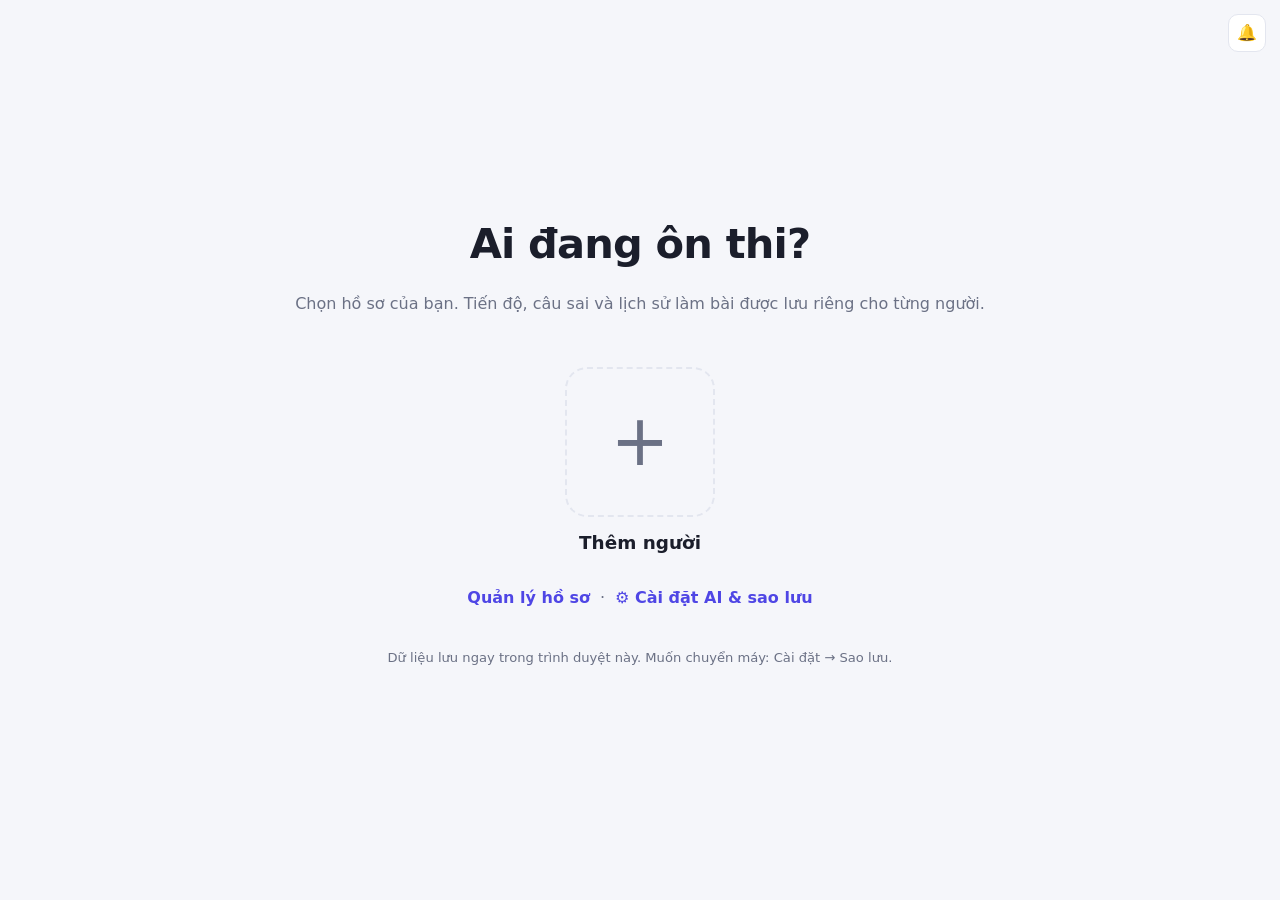
<file: index.html>
<!doctype html>
<html lang="vi">
<head>
<meta charset="utf-8">
<meta name="viewport" content="width=device-width, initial-scale=1">
<title>FE Study · Ôn thi trắc nghiệm</title>
<link rel="stylesheet" href="assets/style.css">
<script>try{var t=localStorage.getItem('fe-theme');if(t)document.documentElement.dataset.theme=t;}catch(e){}</script>
</head>
<body>
<div id="app"></div>
<div id="toasts"></div>
<noscript>Cần bật JavaScript để dùng trang này.</noscript>

<!-- Ngân hàng câu hỏi có sẵn. Thêm môn khác: tạo data/<mã>.js rồi thêm một dòng script ở đây
     (hoặc dùng nút "Nhập ngân hàng câu hỏi" ngay trong trang, không cần sửa file). -->
<script src="data/csi106.js"></script>
<script src="data/cea201.js"></script>
<script src="data/prf192.js"></script>
<script src="data/ssa101.js"></script>
<script src="data/explanations.js"></script>
<script src="data/changelog.js"></script>
<script src="assets/config.js"></script>
<script src="assets/parser.js"></script>
<script src="assets/translate-core.js"></script>
<script src="assets/eos.js"></script>
<script src="assets/app.js"></script>
</body>
</html>
</file>
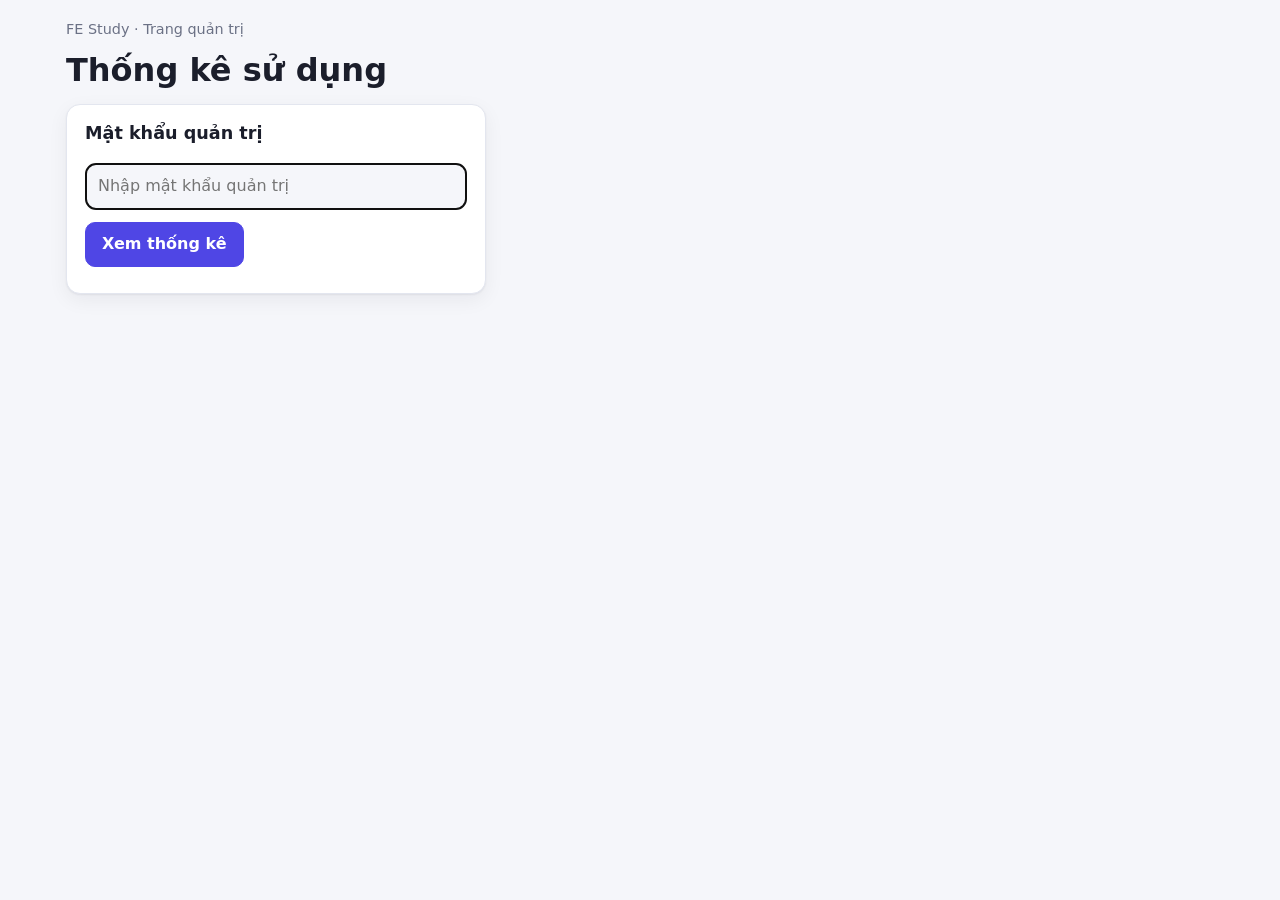
<file: admin.html>
<!doctype html>
<html lang="vi">
<head>
<meta charset="utf-8">
<meta name="viewport" content="width=device-width, initial-scale=1">
<meta name="robots" content="noindex, nofollow">
<title>Thống kê · FE Study</title>
<link rel="stylesheet" href="assets/style.css">
<script>try{var t=localStorage.getItem('fe-theme');if(t)document.documentElement.dataset.theme=t;}catch(e){}</script>
<style>
  .grid{display:grid;grid-template-columns:repeat(auto-fill,minmax(135px,1fr));gap:12px;margin:14px 0}
  .stat{min-width:0}
  .bars{display:flex;align-items:flex-end;gap:6px;height:150px;margin-top:10px}
  .bcol{flex:1;min-width:0;height:100%;display:flex;flex-direction:column;align-items:center;justify-content:flex-end;gap:3px}
  .bcol i{display:block;width:100%;background:var(--accent);border-radius:6px 6px 0 0;min-height:2px}
  .bcol.ai i{background:var(--ok)}
  .bcol b{font-size:.75rem}
  .bcol span{font-size:.68rem;color:var(--muted)}
  table.t{width:100%;border-collapse:collapse;font-size:.92rem}
  table.t th,table.t td{padding:8px 10px;text-align:right;border-bottom:1px solid var(--line)}
  table.t th:first-child,table.t td:first-child{text-align:left}
  table.t th{color:var(--muted);font-weight:600;font-size:.8rem}
  .meter{height:8px;background:var(--line);border-radius:99px;overflow:hidden;min-width:70px}
  .meter i{display:block;height:100%;background:var(--accent)}
  .login{max-width:420px}
  .login input{width:100%;padding:10px 12px;border:1px solid var(--line);border-radius:10px;background:var(--bg);margin:6px 0 12px}
  .note{font-size:.82rem;color:var(--muted)}
  .err{color:var(--bad);margin:8px 0}
</style>
</head>
<body>
<main class="wrap">
  <div class="crumb">FE Study · Trang quản trị</div>
  <div class="row" style="margin:6px 0 14px"><h1>Thống kê sử dụng</h1><span class="grow"></span>
    <button class="btn sm" id="refresh" hidden>↻ Làm mới</button><button class="btn sm" id="logout" hidden>Thoát</button></div>

  <section class="panel login" id="loginBox">
    <h2>Mật khẩu quản trị</h2>
    <input type="password" id="code" autocomplete="off" placeholder="Nhập mật khẩu quản trị" autofocus>
    <button class="btn pri" id="go">Xem thống kê</button>
    <div class="err" id="err"></div>
  </section>

  <div id="out" hidden>
    <div class="grid" id="cards"></div>
    <section class="panel"><h2>Thiết bị hoạt động mỗi ngày (14 ngày)</h2><div class="bars" id="dailyBars"></div></section>
    <section class="panel"><h2>Theo môn học</h2><div style="overflow-x:auto"><table class="t" id="subjTable"></table></div></section>
    <section class="panel"><h2>AI giải thích</h2>
      <div class="grid" id="aiCards"></div>
      <div class="row sm" style="margin-bottom:6px"><label for="price">Giá mỗi lượt AI (đồng):</label><input id="price" type="number" step="0.1" min="0" style="width:90px;padding:6px 8px;border:1px solid var(--line);border-radius:8px;background:var(--bg)"></div>
      <div class="bars" id="aiBars"></div>
    </section>
    <p class="note">• Số liệu đếm theo <b>thiết bị/trình duyệt</b> (mã ngẫu nhiên, không lưu tên hay IP), nên một người dùng 2 máy tính là 2.<br>
    • Ngày tính theo giờ UTC (chậm hơn giờ Việt Nam khoảng 7 giờ). Dữ liệu theo môn chỉ có từ lúc bật thống kê.</p>
  </div>
</main>
<script src="assets/config.js"></script>
<script>
(() => {
  const CFG = window.FE_CONFIG || {}, $ = id => document.getElementById(id);
  const SUBJECTS = ['CSI106', 'CEA201', 'MAE101', 'PRF192', 'SSA101'];
  const fmt = n => Number(n || 0).toLocaleString('vi-VN');
  const el = (tag, cls, text) => { const e = document.createElement(tag); if (cls) e.className = cls; if (text != null) e.textContent = text; return e; };
  const store = { get: k => { try { return sessionStorage.getItem(k); } catch (_) { return null; } }, set: (k, v) => { try { v == null ? sessionStorage.removeItem(k) : sessionStorage.setItem(k, v); } catch (_) {} } };
  let last = null;

  async function fetchStats(code) {
    if (!CFG.supabaseUrl || !CFG.supabaseAnonKey) throw new Error('Trang chưa cấu hình máy chủ (assets/config.js trống)');
    const ctl = new AbortController(), t = setTimeout(() => ctl.abort(), 30000);
    try {
      const r = await fetch(CFG.supabaseUrl.replace(/\/$/, '') + '/functions/v1/' + (CFG.aiFunction || 'ai'), {
        method: 'POST', signal: ctl.signal,
        headers: { apikey: CFG.supabaseAnonKey, authorization: 'Bearer ' + CFG.supabaseAnonKey, 'content-type': 'application/json' },
        body: JSON.stringify({ action: 'stats', admin: code }),
      });
      const j = await r.json().catch(() => ({}));
      if (!r.ok) throw new Error(j.error || j.message || 'Lỗi máy chủ ' + r.status);
      return j.stats;
    } catch (e) { throw new Error(e.name === 'AbortError' ? 'Máy chủ phản hồi quá lâu' : e.message); }
    finally { clearTimeout(t); }
  }

  function stat(label, value, sub) {
    const d = el('div', 'stat'); d.appendChild(el('b', null, value)); d.appendChild(el('span', null, label));
    if (sub) { d.appendChild(el('div', 'note', sub)); } return d;
  }
  function days14(todayStr) { // 14 ngày UTC kết thúc ở "hôm nay" của máy chủ
    const base = new Date(todayStr + 'T00:00:00Z').getTime(), out = [];
    for (let i = 13; i >= 0; i--) out.push(new Date(base - i * 86400000).toISOString().slice(0, 10));
    return out;
  }
  function bars(box, series, today, cls) {
    box.replaceChildren();
    const map = Object.fromEntries((series || []).map(x => [String(x.day).slice(0, 10), x.n]));
    const days = days14(today), max = Math.max(1, ...days.map(d => map[d] || 0));
    days.forEach(d => {
      const n = map[d] || 0, col = el('div', 'bcol ' + (cls || ''));
      col.title = d + ': ' + n;
      col.appendChild(el('b', null, n ? String(n) : ''));
      const bar = el('i'); bar.style.height = Math.max(2, n / max * 100) + '%'; col.appendChild(bar);
      col.appendChild(el('span', null, d.slice(8) + '/' + d.slice(5, 7)));
      box.appendChild(col);
    });
  }

  function render(s) {
    last = s;
    const c = $('cards'); c.replaceChildren(
      stat('Tổng thiết bị đã dùng', fmt(s.devices_total)),
      stat('Hoạt động hôm nay', fmt(s.active_today)),
      stat('Hoạt động 7 ngày qua', fmt(s.active_7d)),
      stat('Thiết bị mới (7 ngày)', fmt(s.new_7d)),
      stat('Quay lại (≥2 ngày / 7 ngày)', fmt(s.returning_7d)),
    );
    bars($('dailyBars'), s.daily, s.today);

    const rows = new Map((s.subjects || []).map(x => [x.subject, x]));
    const codes = [...SUBJECTS, ...[...rows.keys()].filter(k => !SUBJECTS.includes(k))];
    const maxDev = Math.max(1, ...codes.map(k => (rows.get(k) || {}).devices || 0));
    const t = $('subjTable'); t.replaceChildren();
    const head = el('tr'); ['Môn', 'Thiết bị đã mở', 'Trong 7 ngày', 'Bài đã nộp', 'Câu đã trả lời', ''].forEach(h => head.appendChild(el('th', null, h))); t.appendChild(head);
    codes.forEach(k => {
      const x = rows.get(k) || { devices: 0, devices_7d: 0, sessions: 0, answers: 0 }, tr = el('tr');
      [k, fmt(x.devices), fmt(x.devices_7d), fmt(x.sessions), fmt(x.answers)].forEach(v => tr.appendChild(el('td', null, v)));
      const td = el('td'), m = el('div', 'meter'), i = el('i'); i.style.width = (x.devices / maxDev * 100) + '%'; m.appendChild(i); td.appendChild(m); tr.appendChild(td);
      t.appendChild(tr);
    });

    const price = parseFloat($('price').value) || 0;
    $('aiCards').replaceChildren(
      stat('Giải thích đã lưu (dùng chung)', fmt(s.explanations)),
      stat('Bản dịch đã lưu', fmt(s.translations)),
      stat('Lượt AI hôm nay', fmt(s.ai_today), '≈ ' + fmt(Math.round(s.ai_today * price)) + ' đ'),
      stat('Tổng lượt AI đã gọi', fmt(s.ai_total), '≈ ' + fmt(Math.round(s.ai_total * price)) + ' đ'),
      stat('Thiết bị đã dùng AI', fmt(s.ai_devices)),
    );
    bars($('aiBars'), s.ai_daily, s.today, 'ai');
    $('loginBox').hidden = true; $('out').hidden = false; $('refresh').hidden = false; $('logout').hidden = false;
  }

  async function load(code) {
    $('err').textContent = ''; $('go').disabled = true; $('go').textContent = 'Đang tải…';
    try { const s = await fetchStats(code); store.set('fe-admin', code); render(s); }
    catch (e) { $('err').textContent = e.message; store.set('fe-admin', null); $('loginBox').hidden = false; $('out').hidden = true; $('refresh').hidden = true; $('logout').hidden = true; }
    finally { $('go').disabled = false; $('go').textContent = 'Xem thống kê'; }
  }

  try { $('price').value = localStorage.getItem('fe-price') || '18.9'; } catch (_) { $('price').value = '18.9'; }
  $('price').addEventListener('input', () => { try { localStorage.setItem('fe-price', $('price').value); } catch (_) {} if (last) render(last); });
  $('go').onclick = () => { const c = $('code').value; if (c) load(c); else $('err').textContent = 'Hãy nhập mật khẩu'; };
  $('code').addEventListener('keydown', e => { if (e.key === 'Enter') $('go').click(); });
  $('refresh').onclick = () => { const c = store.get('fe-admin'); if (c) load(c); };
  $('logout').onclick = () => { store.set('fe-admin', null); location.reload(); };
  const saved = store.get('fe-admin'); if (saved) load(saved);
})();
</script>
</body>
</html>
</file>
<file: assets/style.css>
:root{
  --bg:#f5f6fa;--card:#fff;--ink:#1b1e2b;--muted:#6b7185;--line:#e3e6ef;--accent:#4f46e5;--accent-ink:#fff;
  --ok:#16a34a;--ok-bg:#e8f7ee;--bad:#dc2626;--bad-bg:#fdeceb;--warn:#d97706;--warn-bg:#fff4e0;--vi:#0f766e;--vi-bg:#eef8f6;
  --shadow:0 1px 2px rgba(20,24,40,.06),0 6px 20px rgba(20,24,40,.06);--r:14px;
}
@media (prefers-color-scheme:dark){:root:not([data-theme="light"]){
  --bg:#0f111a;--card:#181b27;--ink:#e8eaf3;--muted:#98a0b8;--line:#2a2f42;--accent:#8b83ff;--accent-ink:#0f111a;
  --ok:#4ade80;--ok-bg:#12281b;--bad:#f87171;--bad-bg:#2d1618;--warn:#fbbf24;--warn-bg:#2b2210;--vi:#5eead4;--vi-bg:#10231f;--shadow:0 6px 24px rgba(0,0,0,.35)}}
:root[data-theme="dark"]{
  --bg:#0f111a;--card:#181b27;--ink:#e8eaf3;--muted:#98a0b8;--line:#2a2f42;--accent:#8b83ff;--accent-ink:#0f111a;
  --ok:#4ade80;--ok-bg:#12281b;--bad:#f87171;--bad-bg:#2d1618;--warn:#fbbf24;--warn-bg:#2b2210;--vi:#5eead4;--vi-bg:#10231f;--shadow:0 6px 24px rgba(0,0,0,.35)}

*{box-sizing:border-box}
html,body{margin:0}
body{background:var(--bg);color:var(--ink);font:16px/1.55 system-ui,-apple-system,"Segoe UI",Roboto,sans-serif;-webkit-font-smoothing:antialiased}
button,input,select{font:inherit;color:inherit}
button{cursor:pointer}
h1,h2,h3,h4{margin:0;line-height:1.25}
.wrap{max-width:1180px;margin:0 auto;padding:0 16px 56px}
.muted{color:var(--muted)}
.sm{font-size:.86rem}
.row{display:flex;align-items:center;gap:10px;flex-wrap:wrap}
.grow{flex:1}
code{background:var(--line);padding:1px 5px;border-radius:5px;font-size:.9em}

/* buttons */
.btn{border:1px solid var(--line);background:var(--card);padding:9px 16px;border-radius:10px;font-weight:600;transition:.12s}
.btn:hover{border-color:var(--accent)}
.btn.pri{background:var(--accent);color:var(--accent-ink);border-color:var(--accent)}
.btn.pri:hover{filter:brightness(1.08)}
.btn.danger{color:var(--bad)}
.btn.sm{padding:5px 11px;font-size:.86rem;border-radius:8px}
.btn.big{padding:13px 26px;font-size:1.05rem;border-radius:12px}
.btn:disabled{opacity:.45;cursor:not-allowed}
.link{background:none;border:0;color:var(--accent);padding:2px 0;font-weight:600}
.link:hover{text-decoration:underline}
.icon-btn{border:1px solid var(--line);background:var(--card);width:38px;height:38px;border-radius:10px;display:grid;place-items:center}

/* topbar */
.topbar{position:sticky;top:0;z-index:20;background:color-mix(in srgb,var(--bg) 88%,transparent);backdrop-filter:blur(8px);border-bottom:1px solid var(--line)}
.topbar .wrap{display:flex;align-items:center;gap:12px;padding-top:10px;padding-bottom:10px}
.brand{font-weight:800;letter-spacing:-.02em;font-size:1.15rem;background:none;border:0;padding:0;display:flex;align-items:center;gap:8px}
.brand i{width:28px;height:28px;border-radius:8px;background:var(--accent);color:var(--accent-ink);display:grid;place-items:center;font-style:normal;font-size:.9rem}
.chip-user{display:flex;align-items:center;gap:8px;border:1px solid var(--line);background:var(--card);border-radius:999px;padding:4px 14px 4px 4px;font-weight:600}
.av{width:30px;height:30px;border-radius:50%;display:grid;place-items:center;color:#fff;font-weight:700;flex:none}

/* profile picker */
.who{min-height:100vh;display:flex;flex-direction:column;align-items:center;justify-content:center;padding:32px 16px;text-align:center}
.who h1{font-size:clamp(1.8rem,4vw,2.6rem);letter-spacing:-.02em;margin-bottom:6px}
.tiles{display:flex;flex-wrap:wrap;gap:22px;justify-content:center;margin:34px 0 26px;max-width:900px}
.tile{width:150px;cursor:pointer;position:relative;background:none;border:0;padding:0;color:inherit}
.tile .face{width:150px;height:150px;border-radius:22px;display:grid;place-items:center;color:#fff;font-size:3.4rem;font-weight:800;box-shadow:var(--shadow);transition:.15s;overflow:hidden}
.tile:hover .face,.tile:focus-visible .face{transform:translateY(-4px) scale(1.04);outline:3px solid var(--accent);outline-offset:3px}
.tile .nm{margin-top:12px;font-size:1.15rem;font-weight:700;overflow:hidden;text-overflow:ellipsis;white-space:nowrap}
.tile.add .face{background:transparent;border:2.5px dashed var(--line);color:var(--muted);font-size:4.4rem;font-weight:300;box-shadow:none}
.tile.add:hover .face{border-color:var(--accent);color:var(--accent);outline:0}
.tile .tools{position:absolute;top:8px;right:8px;display:flex;gap:6px}
.tile .tools span{width:30px;height:30px;border-radius:50%;background:rgba(0,0,0,.55);color:#fff;display:grid;place-items:center;font-size:.9rem}

/* home */
.hero{padding:30px 0 10px}
.hero h1{font-size:1.7rem;letter-spacing:-.02em}
.totals{display:flex;gap:14px;flex-wrap:wrap;margin:18px 0 6px}
.stat{background:var(--card);border:1px solid var(--line);border-radius:var(--r);padding:14px 20px;min-width:140px}
.stat b{display:block;font-size:1.9rem;line-height:1.1;letter-spacing:-.02em}
.stat span{color:var(--muted);font-size:.88rem}
.stat.main{background:var(--accent);color:var(--accent-ink);border-color:var(--accent)}
.stat.main span{color:inherit;opacity:.85}
.subjects{display:grid;grid-template-columns:repeat(auto-fill,minmax(210px,1fr));gap:16px;margin-top:18px}
.scard{background:var(--card);border:1px solid var(--line);border-radius:var(--r);padding:18px;text-align:left;box-shadow:var(--shadow);transition:.15s;position:relative;overflow:hidden;color:inherit}
.scard:hover{transform:translateY(-3px);border-color:var(--c)}
.scard::before{content:"";position:absolute;inset:0 0 auto 0;height:5px;background:var(--c)}
.scard .ic{font-size:1.7rem}
.scard h3{font-size:1.25rem;margin:8px 0 2px}
.scard .nm{color:var(--muted);font-size:.85rem;min-height:2.6em}
.scard .cnt{font-size:1.6rem;font-weight:800;margin-top:10px}
.scard .cnt small{font-size:.85rem;font-weight:500;color:var(--muted)}
.bar{height:8px;background:var(--line);border-radius:99px;overflow:hidden;margin:8px 0 6px}
.bar>i{display:block;height:100%;background:var(--c,var(--accent));border-radius:99px}
.banner{background:var(--warn-bg);border:1px solid var(--warn);color:var(--ink);border-radius:var(--r);padding:12px 16px;margin-top:16px;display:flex;gap:12px;align-items:center;flex-wrap:wrap}

/* subject page */
.crumb{padding:18px 0 4px;color:var(--muted);font-size:.9rem}
.crumb button{color:var(--accent)}
.shead{display:flex;align-items:center;gap:14px;flex-wrap:wrap;margin:6px 0 14px}
.shead .ic{width:54px;height:54px;border-radius:14px;display:grid;place-items:center;font-size:1.7rem;background:var(--c);color:#fff}
.shead h1{font-size:1.6rem}
.cols{display:grid;grid-template-columns:minmax(0,1.15fr) minmax(0,1fr);gap:18px;align-items:start}
@media (max-width:860px){.cols{grid-template-columns:1fr}}
.panel{background:var(--card);border:1px solid var(--line);border-radius:var(--r);padding:18px;box-shadow:var(--shadow)}
.panel+.panel{margin-top:16px}
.panel h2{font-size:1.1rem;margin-bottom:12px}
.fld{margin:14px 0}
.fld>label,.fld>.lb{display:block;font-weight:600;font-size:.9rem;margin-bottom:6px}
.fld input[type=number]{width:110px;padding:8px 10px;border:1px solid var(--line);border-radius:9px;background:var(--bg)}
.seg{display:flex;flex-wrap:wrap;gap:8px}
.seg button,.chips button{border:1px solid var(--line);background:var(--bg);border-radius:999px;padding:6px 13px;font-size:.88rem;font-weight:600}
.seg button.on,.chips button.on{background:var(--accent);border-color:var(--accent);color:var(--accent-ink)}
.chips{display:flex;flex-wrap:wrap;gap:7px}
.chips button small{opacity:.75;font-weight:500;margin-left:3px}
.sw{display:flex;align-items:center;gap:10px;margin:8px 0;cursor:pointer;font-size:.95rem}
.sw input{width:18px;height:18px;accent-color:var(--accent)}
.summary{background:var(--bg);border:1px dashed var(--line);border-radius:10px;padding:10px 14px;margin:14px 0;font-size:.95rem}
.summary.warn{background:var(--warn-bg);border-color:var(--warn)}
.boxes{display:grid;grid-template-columns:1fr 1fr;gap:10px}
.mini{background:var(--bg);border:1px solid var(--line);border-radius:12px;padding:12px;text-align:left}
.mini b{font-size:1.5rem;display:block}
.mini.bad b{color:var(--bad)}
.mini.ok b{color:var(--ok)}
.mini.act{cursor:pointer}
.mini.act:hover{border-color:var(--accent)}
.list{display:flex;flex-direction:column;gap:8px}
.item{display:flex;align-items:center;gap:12px;padding:10px 12px;border:1px solid var(--line);border-radius:11px;background:var(--bg);text-align:left;width:100%}
.item:hover{border-color:var(--accent)}
.pill{display:inline-block;padding:2px 10px;border-radius:999px;font-size:.78rem;font-weight:700}
.pill.ok{background:var(--ok-bg);color:var(--ok)}
.pill.bad{background:var(--bad-bg);color:var(--bad)}
.pill.warn{background:var(--warn-bg);color:var(--warn)}
.pill.gray{background:var(--line);color:var(--muted)}
.score-s{font-weight:800;font-size:1.15rem;min-width:46px}

/* exam */
.xbar{position:sticky;top:0;z-index:20;background:var(--card);border-bottom:1px solid var(--line)}
.xbar .wrap{display:flex;align-items:center;gap:12px;padding-top:10px;padding-bottom:10px}
.timer{font-variant-numeric:tabular-nums;font-weight:800;font-size:1.25rem;background:var(--bg);border:1px solid var(--line);border-radius:10px;padding:4px 12px}
.timer.low{color:var(--bad);border-color:var(--bad)}
.prog{font-size:.88rem;color:var(--muted)}
.prog b.ok{color:var(--ok)}.prog b.bad{color:var(--bad)}
.vi-btn{border:1.5px solid var(--vi);color:var(--vi);background:transparent;border-radius:999px;padding:6px 14px;font-weight:700;font-size:.9rem}
.vi-btn.on{background:var(--vi);color:var(--bg)}
.xbody{display:grid;grid-template-columns:minmax(0,1fr) 270px;gap:18px;padding-top:18px;align-items:start}
@media (max-width:900px){.xbody{grid-template-columns:1fr}.palette-wrap{order:2}}
.qcard{background:var(--card);border:1px solid var(--line);border-radius:var(--r);padding:22px;box-shadow:var(--shadow)}
.qmeta{display:flex;align-items:center;gap:8px;flex-wrap:wrap;color:var(--muted);font-size:.85rem;margin-bottom:12px}
.qmeta .num{color:var(--ink);font-weight:800;font-size:1rem}
.tag{background:var(--bg);border:1px solid var(--line);border-radius:6px;padding:1px 8px;font-size:.78rem}
.qmeta .tools{margin-left:auto;display:flex;gap:6px}
.tg{border:1px solid var(--line);background:var(--bg);border-radius:8px;padding:3px 10px;font-size:.84rem;font-weight:600}
.tg.on{background:var(--warn-bg);border-color:var(--warn);color:var(--warn)}
.q-en{font-size:1.18rem;font-weight:600;line-height:1.5;white-space:pre-wrap}
.q-vi,.o-vi,.e-vi{color:var(--vi);background:var(--vi-bg);border-left:3px solid var(--vi);font-size:.87rem;line-height:1.45;font-weight:400;border-radius:0 8px 8px 0;padding:4px 10px;margin-top:7px}
.q-vi{margin-top:10px}
.o-vi{margin-top:5px;padding:2px 8px;font-size:.83rem}
.opts{list-style:none;margin:18px 0 0;padding:0;display:flex;flex-direction:column;gap:10px}
.opt{width:100%;display:flex;gap:12px;align-items:flex-start;text-align:left;border:1.5px solid var(--line);background:var(--card);border-radius:12px;padding:12px 14px;transition:.1s}
.opt:not(:disabled):hover{border-color:var(--accent);background:color-mix(in srgb,var(--accent) 6%,var(--card))}
.opt .ltr{flex:none;width:30px;height:30px;border-radius:50%;border:1.5px solid var(--line);display:grid;place-items:center;font-weight:700;font-size:.9rem;background:var(--bg)}
.opt .otxt{flex:1;min-width:0}
.opt .mk{flex:none;font-weight:800;font-size:1.1rem;align-self:center}
.opt.sel{border-color:var(--accent);background:color-mix(in srgb,var(--accent) 10%,var(--card))}
.opt.sel .ltr{background:var(--accent);color:var(--accent-ink);border-color:var(--accent)}
.opt.ok{border-color:var(--ok);background:var(--ok-bg)}
.opt.ok .ltr{background:var(--ok);color:#fff;border-color:var(--ok)}
.opt.ok .mk{color:var(--ok)}
.opt.bad{border-color:var(--bad);background:var(--bad-bg)}
.opt.bad .ltr{background:var(--bad);color:#fff;border-color:var(--bad)}
.opt.bad .mk{color:var(--bad)}
.opt.dim{opacity:.62}
.opt:disabled{cursor:default}
.fb{margin-top:16px;padding:11px 16px;border-radius:11px;font-weight:700}
.fb.ok{background:var(--ok-bg);color:var(--ok)}
.fb.bad{background:var(--bad-bg);color:var(--bad)}
.fb.skip{background:var(--warn-bg);color:var(--warn)}
.expl{margin-top:14px;border:1px solid var(--line);border-radius:12px;padding:14px 16px;background:var(--bg)}
.expl h4{font-size:.8rem;text-transform:uppercase;letter-spacing:.06em;color:var(--muted);margin-bottom:6px}
.expl .e-en{font-size:.97rem}
.bell{position:relative}
.bell-dot{position:absolute;top:5px;right:5px;width:10px;height:10px;border-radius:50%;background:var(--bad);border:2px solid var(--bg)}
.who{position:relative}
.who-bell{position:absolute;top:14px;right:14px}
.upd-modal{max-width:640px}
.upd-modal h3{font-size:1.5rem;margin-bottom:4px}
.upd-list{display:flex;flex-direction:column;gap:14px;margin-top:14px}
.upd{border:1px solid var(--line);border-radius:12px;padding:14px 16px;background:var(--bg)}
.upd.old{opacity:.82}
.upd-h{display:flex;align-items:center;gap:8px;flex-wrap:wrap;margin-bottom:10px}
.upd-h b{font-size:1.05rem}
.upd ul{list-style:none;margin:0;padding:0;display:flex;flex-direction:column;gap:9px}
.upd li{display:flex;gap:10px;font-size:.95rem;line-height:1.45}
.upd li .ic{flex:none;width:1.6em;text-align:center}
.expl .e-en{white-space:pre-line}
.trline{margin-top:8px;color:var(--vi)}
.aibox{margin-top:12px;padding-top:12px;border-top:1px dashed var(--line)}
.ai-out{margin-top:10px;font-size:.95rem}
.ai-out p{margin:.35em 0}.ai-out ul{margin:.3em 0;padding-left:1.2em}
.ai-src{font-size:.78rem;color:var(--muted);margin-top:8px}
.ai-err{color:var(--bad);font-size:.9rem;margin-top:8px}
.nav{display:flex;gap:10px;margin-top:18px;flex-wrap:wrap}
.palette-wrap{position:sticky;top:76px}
.palette{display:grid;grid-template-columns:repeat(auto-fill,minmax(38px,1fr));gap:6px}
.pn{height:38px;border-radius:9px;border:1.5px solid var(--line);background:var(--bg);font-weight:700;font-size:.85rem;position:relative}
.pn.cur{outline:2.5px solid var(--accent);outline-offset:1px}
.pn.ok{background:var(--ok);border-color:var(--ok);color:#fff}
.pn.bad{background:var(--bad);border-color:var(--bad);color:#fff}
.pn.ans{background:var(--accent);border-color:var(--accent);color:var(--accent-ink)}
.pn.flag::after{content:"";position:absolute;top:-4px;right:-4px;width:11px;height:11px;border-radius:50%;background:var(--warn);border:2px solid var(--card)}
.legend{display:flex;flex-wrap:wrap;gap:8px 14px;margin-top:12px;font-size:.78rem;color:var(--muted)}
.legend i{display:inline-block;width:10px;height:10px;border-radius:3px;margin-right:4px;vertical-align:-1px}

/* result */
.rhero{display:flex;gap:26px;align-items:center;flex-wrap:wrap}
.ring{--p:0;--c:var(--ok);width:150px;height:150px;border-radius:50%;background:conic-gradient(var(--c) calc(var(--p)*1%),var(--line) 0);display:grid;place-items:center;flex:none}
.ring div{width:118px;height:118px;border-radius:50%;background:var(--card);display:grid;place-items:center;text-align:center;line-height:1.05}
.ring b{font-size:2.3rem;letter-spacing:-.03em;display:block}
.ring span{font-size:.8rem;color:var(--muted)}
.trow{display:grid;grid-template-columns:minmax(120px,1.4fr) 2fr 70px;gap:12px;align-items:center;padding:7px 0;font-size:.9rem;border-bottom:1px solid var(--line)}
.trow:last-child{border:0}
.review .qcard{margin-top:14px}
.tabs{display:flex;gap:8px;flex-wrap:wrap;margin:6px 0 4px}

/* modal + toast */
.ov{position:fixed;inset:0;background:rgba(10,12,20,.55);display:grid;place-items:center;z-index:100;padding:16px}
.modal{background:var(--card);border-radius:16px;padding:22px;max-width:520px;width:100%;box-shadow:0 20px 60px rgba(0,0,0,.4);max-height:90vh;overflow:auto}
.modal h3{font-size:1.2rem;margin-bottom:10px}
.modal .acts{display:flex;gap:10px;justify-content:flex-end;margin-top:18px;flex-wrap:wrap}
.modal input[type=text],.modal input[type=password],.modal select{width:100%;padding:10px 12px;border:1px solid var(--line);border-radius:10px;background:var(--bg)}
.modal label{display:block;font-weight:600;font-size:.88rem;margin:12px 0 5px}
#toasts{position:fixed;bottom:18px;left:50%;transform:translateX(-50%);display:flex;flex-direction:column;gap:8px;z-index:200;align-items:center}
.toast{background:var(--ink);color:var(--bg);padding:10px 18px;border-radius:10px;font-weight:600;box-shadow:var(--shadow);font-size:.92rem}
.empty{text-align:center;color:var(--muted);padding:24px 8px}
.foot{margin-top:36px;text-align:center;color:var(--muted);font-size:.82rem}
.kbd{border:1px solid var(--line);border-bottom-width:2px;border-radius:5px;padding:0 6px;font-size:.78rem;background:var(--bg)}
.spin{display:inline-block;width:14px;height:14px;border:2px solid var(--line);border-top-color:var(--accent);border-radius:50%;animation:sp .7s linear infinite;vertical-align:-2px;margin-right:6px}
@keyframes sp{to{transform:rotate(360deg)}}
.brand{white-space:nowrap}
.chip-user{min-width:0;max-width:46vw;white-space:nowrap}
.chip-user{overflow:hidden;text-overflow:ellipsis}
.stat{flex:1 1 130px;min-width:0}
.xbar .wrap{flex-wrap:wrap;row-gap:6px}
@media (max-width:640px){
  .prog{order:9;flex-basis:100%}
  .hide-sm,.brand .bt{display:none}
  .topbar .wrap,.xbar .wrap{gap:8px}
  .timer{font-size:1.05rem;padding:3px 9px}
}
@media (max-width:560px){
  .trow{grid-template-columns:1fr auto}.trow .bar{grid-column:1/-1;order:3;margin-top:-2px}.tile,.tile .face{width:128px}.tile .face{height:128px;font-size:2.8rem}.qcard{padding:16px}.q-en{font-size:1.05rem}}

/* chọn mục (bộ đề) trong một môn */
.sets-h{font-size:1.15rem;margin:18px 0 4px}
.setcards{display:grid;grid-template-columns:repeat(auto-fill,minmax(260px,1fr));gap:16px;margin-top:10px}
.setcard{background:var(--card);border:1px solid var(--line);border-radius:var(--r);padding:20px;text-align:left;box-shadow:var(--shadow);transition:.15s;position:relative;overflow:hidden;color:inherit}
.setcard::before{content:"";position:absolute;inset:0 0 auto 0;height:5px;background:var(--c)}
.setcard:hover:not(:disabled){transform:translateY(-3px);border-color:var(--c)}
.setcard:disabled{opacity:.5}
.setcard .ic{font-size:1.8rem}
.setcard h3{font-size:1.2rem;margin:8px 0 4px}
.setcard .cnt{font-size:1.8rem;font-weight:800;margin-top:12px}
.setcard .cnt small{font-size:.85rem;font-weight:500;color:var(--muted)}
.setbadge{display:inline-block;vertical-align:middle;font-size:.8rem;font-weight:600;padding:3px 10px;border-radius:99px;background:color-mix(in srgb,var(--c) 15%,transparent);color:var(--c);margin-left:6px}

/* ---- chọn kỳ ---- */
.terms{display:grid;grid-template-columns:repeat(auto-fill,minmax(250px,1fr));gap:14px;margin-top:12px}
.tcard{display:flex;align-items:center;gap:16px;background:var(--card);border:1px solid var(--line);border-radius:var(--r);padding:16px 18px;text-align:left;box-shadow:var(--shadow);transition:.15s;color:inherit}
.tcard:hover{transform:translateY(-3px);border-color:var(--accent)}
.tcard .tk{flex:none;width:62px;height:62px;border-radius:16px;background:var(--accent);color:#fff;display:flex;flex-direction:column;align-items:center;justify-content:center;font-size:1.7rem;font-weight:800;line-height:1}
.tcard .tk small{font-size:.6rem;font-weight:600;letter-spacing:.08em;text-transform:uppercase;opacity:.85;margin-bottom:2px}
.tcard .tinfo{display:flex;flex-direction:column;gap:4px;min-width:0;flex:1}
.tcard .tinfo .bar{margin:4px 0 0}
.tcard.soon .tk,.scard.soon .ic{filter:grayscale(1);opacity:.55}
.scard.soon{opacity:.75}

/* ================= EOS (giao diện phòng thi) ================= */
body.eos-on{background:#fff}
.eos{--f:"Microsoft Sans Serif",Tahoma,"Segoe UI",Arial,sans-serif;min-height:100vh;display:flex;flex-direction:column;background:#fff;color:#000;font:15px/22px var(--f);user-select:none;-webkit-user-select:none}
.eos button,.eos input,.eos select{font:inherit;color:#000;border-radius:0}
.eos-stagewrap{overflow:hidden;flex:none}
.eos-stage{position:relative;width:1100px;height:212px;zoom:var(--fit,1)}
.eos .a{position:absolute;white-space:nowrap}
.eos .r{text-align:right}
.eos .dim{color:#8a8a8a}
.eos-in{background:#fff;border:1px solid #7a7a7a;padding:0 4px;font-size:14px}
.eos-in:disabled{background:#f0f0f0;border-color:#cfcfcf;color:#888}
.eos-in[type=number]{padding-right:0}
.eos-btn{background:#f1f1f1;border:1px solid #adadad;padding:0 10px;font-size:13px;line-height:22px;cursor:pointer}
.eos-btn:hover:not(:disabled){background:#e5f1fb;border-color:#0078d7}
.eos-btn:disabled{color:#9a9a9a;border-color:#ccc;cursor:default}
.eos-cb{display:inline-flex;align-items:center;gap:8px;font-size:14.5px;cursor:pointer}
.eos-cb input{width:14px;height:14px;margin:0}
.eos-fin{background:#3d3d3d;border:1px solid #6b6b6b;color:#fff;font-size:17px;line-height:22px;cursor:pointer}
.eos-fin:disabled{background:#4a4a4a;color:#a0a0a0;cursor:default}
.eos-fin:hover:not(:disabled){background:#1f6fc5}
.eos-num{text-align:center;font-size:37px;line-height:40px;font-weight:700;color:#222}
.eos-time{font-size:64px;line-height:64px;color:#54758c;letter-spacing:.5px}
.eos svg{display:block}

.eos-tabs{display:flex;gap:0;padding:0 22px;margin-top:-4px;position:relative;z-index:1}
.eos-tab{background:#f0f0f0;border:1px solid #d9d9d9;border-bottom:0;padding:1px 6px 2px;font-size:13px;line-height:18px;margin-right:-1px;cursor:pointer}
.eos-tab.on{background:#fff;padding-bottom:4px;margin-top:-2px;position:relative;top:1px;z-index:2}
.eos-panel{flex:1;position:relative;margin:0 20px;border:1px solid #d9d9d9;background:#fff;min-height:560px}
.eos-left{position:absolute;left:0;top:0;bottom:0;width:190px}
.eos-ah{position:absolute;left:30px;top:11px;font-size:16px}
.eos-ans{position:absolute;left:34px;top:42px;width:200px}
.eos-chk{display:flex;align-items:center;gap:8px;height:40px;cursor:pointer;font-size:14px}
.eos-chk input{width:15px;height:15px;margin:0}
.eos-mrow{display:flex;align-items:center;gap:8px;height:34px}
.eos-mrow select{width:60px;height:24px;border:1px solid #7a7a7a;background:#fff}
.eos-fill{width:210px;height:26px;border:1px solid #7a7a7a;padding:0 6px;font-size:14px;user-select:text;-webkit-user-select:text}
.eos-nq,.eos-nr{position:absolute;left:25px;width:117px;height:26px}
.eos-pq{position:absolute;left:25px;width:140px;height:26px;padding:0;top:308px;white-space:nowrap}
.eos-nq{top:274px}.eos-nr{top:342px}
.eos-tabs{align-items:flex-end}
.eos-prog{flex:1;max-width:880px;height:22px;margin:0 0 3px 150px;border:1px solid #bdbdbd;background:#f4f4f4;align-self:flex-end}
.eos-prog i{display:block;height:100%;width:0;background:#2e9d4a;transition:width .25s}
.eos-right{position:absolute;left:188px;right:12px;top:0;bottom:12px}
.eos-rh{position:absolute;left:0;top:11px;font-size:18px;font-weight:700;color:#2e9d4a;line-height:22px}
.eos-text{position:absolute;left:7px;right:0;top:35px;bottom:0;border:1px solid #8a8a8a;border-right:0;padding:6px 8px;overflow:auto;white-space:pre-wrap;word-break:break-word;line-height:1.3;user-select:text;-webkit-user-select:text;scrollbar-color:#8fb2e8 #f4f4f4}
.eos-foot{display:flex;justify-content:space-between;align-items:flex-end;padding:14px 20px 8px 30px}
.eos-fl{display:flex;flex-direction:column;gap:6px;align-items:flex-start}
.eos-fl .eos-cb{font-size:13px}
.eos-ok{background:#f2a30f;border:1px solid #d28a00;color:#fff;font-weight:700;font-size:14px;width:100px;height:26px;cursor:pointer}
.eos-ok:hover{background:#e29500}
.eos-exit{width:92px;height:26px;padding:0}

/* chọn kỳ / môn */
.eos-pickwrap{background:#f0f0f0;align-items:center;justify-content:center;padding:20px 12px}
.eos-pick{width:min(480px,100%);background:#f0f0f0;border:1px solid #6d6d6d;box-shadow:0 8px 28px rgba(0,0,0,.28)}
.eos-pt{background:#0078d7;color:#fff;padding:8px 12px;font-weight:700;font-size:14px;line-height:20px}
.eos-pb{padding:16px 18px 14px;display:flex;flex-direction:column;gap:12px;font-size:14px;line-height:1.4}
.eos-pb p{margin:0}
.eos-pb label{display:flex;flex-direction:column;gap:4px}
.eos-pb select{height:28px;border:1px solid #7a7a7a;background:#fff;padding:0 4px;font-size:14px}
.eos-note{font-size:12.5px;color:#555;margin-top:6px}
.eos-pf{display:flex;justify-content:space-between;gap:10px;margin-top:4px}
.eos-pf .eos-btn{height:30px}
.eos-pfl{display:flex;gap:8px;flex-wrap:wrap}
.eos-go{background:#0078d7!important;border-color:#005a9e!important;color:#fff!important;font-weight:700;min-width:96px}
.eos-go:hover{background:#1485e0!important}

/* hộp thoại */
.eos-ov{position:fixed;inset:0;background:rgba(0,0,0,.25);display:flex;align-items:center;justify-content:center;z-index:50;padding:12px}
.eos-mb{background:#f0f0f0;border:1px solid #6d6d6d;width:min(420px,100%);box-shadow:0 8px 28px rgba(0,0,0,.35);font-size:14px;line-height:1.4}
.eos-mbt{background:#fff;padding:7px 12px;border-bottom:1px solid #dcdcdc;font-size:13px}
.eos-mbb{padding:18px 16px;background:#fff;user-select:text;-webkit-user-select:text}
.eos-mbf{display:flex;justify-content:flex-end;gap:8px;padding:10px 12px}
.eos-mbf .eos-btn{min-width:78px;height:26px}

/* thiết lập thi (chọn nguồn / số câu / thời gian) */
.eos-srcs{display:flex;flex-direction:column;gap:6px}
.eos-pb label.eos-srcrow{flex-direction:row;align-items:center;gap:8px;cursor:pointer}
.eos-srcrow input{width:15px;height:15px;margin:0}
.eos-srcrow i{color:#666;font-style:normal;font-size:13px}
.eos-row2{display:grid;grid-template-columns:1fr 1fr;gap:12px}
.eos-pb input[type=number]{height:28px;border:1px solid #7a7a7a;background:#fff;padding:0 6px;font-size:14px;width:100%}
.eos-go:disabled{opacity:.5;cursor:default}

/* toàn màn hình, vừa khít, không có thanh cuộn (màn rộng) */
@media (min-width:901px){
  html:has(body.eos-on){overflow:hidden}
  body.eos-on{overflow:hidden}
  .eos{height:100vh;height:100dvh;min-height:0;overflow:hidden}
  .eos-panel{min-height:0;overflow:hidden}
}

@media (max-width:900px){
  .eos-panel{margin:0 8px;min-height:0;display:flex;flex-direction:column}
  .eos-left{position:relative;width:auto;height:auto;display:grid;grid-template-columns:1fr;grid-template-areas:"ah" "ans" "nq" "pq" "nr";gap:6px 12px;padding:10px 12px;align-items:start}
  .eos-ah,.eos-ans,.eos-nq,.eos-nr,.eos-pq{position:static}
  .eos-pq{grid-area:pq;width:150px}
  .eos-prog{margin-left:12px;max-width:none}
  .eos-ah{grid-area:ah}.eos-ans{grid-area:ans;width:auto}
  .eos-chk{height:34px}
  .eos-nq{grid-area:nq;width:150px;margin:6px 0 0}.eos-nr{grid-area:nr;width:150px}
  .eos-right{position:relative;left:0;right:0;top:0;bottom:0;padding:4px 12px 12px;height:60vh}
  .eos-rh{position:static;margin-bottom:6px}
  .eos-text{position:relative;left:0;top:0;height:calc(100% - 30px);border-right:1px solid #8a8a8a}
  .eos-tabs{padding:0 8px;flex-wrap:wrap}
}

/* nút chuyển sang EOS */
.eos-switch{border:1px solid var(--line);background:var(--card);border-radius:10px;padding:6px 12px;font-weight:700;font-size:.85rem;transition:.12s;white-space:nowrap}
.eos-switch:hover{border-color:var(--accent);color:var(--accent)}
.eoslink{margin:2px 0 10px}
@media (max-width:480px){.eos-switch{padding:6px 8px;font-size:.78rem}}
</file>
